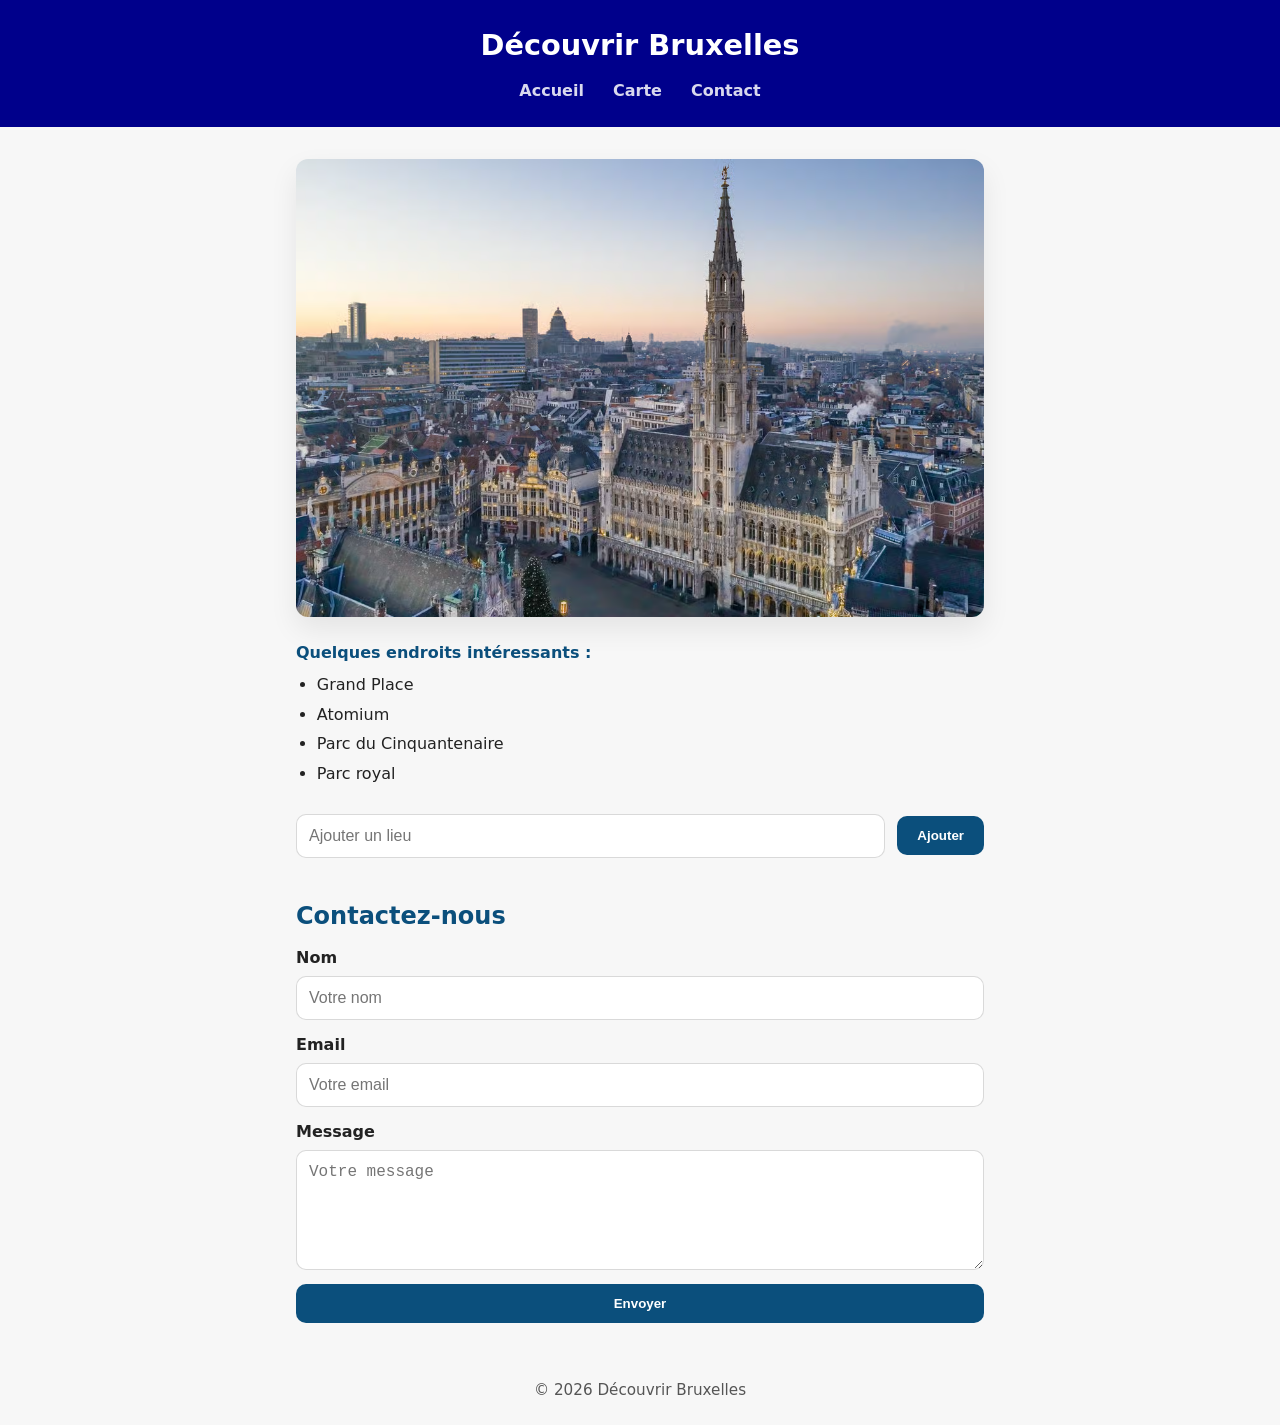
<file: index.html>
<!DOCTYPE html>
<html lang="fr">
<head>
  <meta charset="UTF-8" />
  <meta name="viewport" content="width=device-width, initial-scale=1.0"/>
  <title>Découvrir Bruxelles</title>
  <link rel="stylesheet" href="style.css">
</head>
<body>

  <header>
    <h1>Découvrir Bruxelles</h1>
    <nav>
      <a href="Index.html">Accueil</a>
      <a href="map.html">Carte</a>
      <a href="#contact">Contact</a>
    </nav>
  </header>

  <main>
    <img src="./Images/bruxelles.avif" alt="Vue aérienne de Bruxelles avec l'Hôtel de Ville"
    />

    <p class="label">Quelques endroits intéressants :</p>

    <ul id="liste-lieux">
      <li>Grand Place</li>
      <li>Atomium</li>
      <li>Parc du Cinquantenaire</li>
       <li>Parc royal</li>
    </ul>

    <form class="add-form" id="form-lieu">
      <input type="text" id="input-lieu" placeholder="Ajouter un lieu" />
      <button type="submit">Ajouter</button>
    </form>

    <section class="contact" id="contact">
      <h2>Contactez-nous</h2>
      <form class="contact-form" id="contact-form">
        <label>
          Nom
          <input type="text" id="contact-name" name="name" placeholder="Votre nom" required />
        </label>
        <label>
          Email
          <input type="email" id="contact-email" name="email" placeholder="Votre email" required />
        </label>
        <label>
          Message
          <textarea id="contact-message" name="message" placeholder="Votre message" required></textarea>
        </label>
        <button type="submit">Envoyer</button>
      </form>
    </section>
  </main>

  <footer>
    <p class="copyright">&copy; 2026 Découvrir Bruxelles</p>
  </footer>

  <script src="main.js"></script>
</body>
</html>
</file>
<file: style.css>
/* style.css - styles for Découvrir Bruxelles */

:root {
  --bg: #f7f7f7;
  --text: #222;
  --primary: #0b4f7c;
  --muted: #555;
  --card: white;
  --shadow: rgba(0, 0, 0, 0.08);
}

* {
  box-sizing: border-box;
}

body {
  margin: 0;
  font-family: system-ui, -apple-system, BlinkMacSystemFont, "Segoe UI", sans-serif;
  color: var(--text);
  background: var(--bg);
  line-height: 1.5;
}

header {
  padding: 1.5rem 1rem;
  background: #00008B;
  color: white;
  text-align: center;
}

header h1 {
  margin: 0;
  font-size: 1.8rem;
}

nav {
  margin-top: 0.75rem;
}

nav a {
  color: rgba(255, 255, 255, 0.85);
  text-decoration: none;
  margin: 0 0.75rem;
  font-weight: 600;
}

main {
  max-width: 720px;
  margin: 2rem auto;
  padding: 0 1rem;
}

main img {
  display: block;
  width: 100%;
  height: auto;
  border-radius: 12px;
  box-shadow: 0 12px 28px var(--shadow);
  margin-bottom: 1.5rem;
}

.label {
  font-weight: 700;
  color: var(--primary);
  margin-bottom: 0.5rem;
}

#liste-lieux {
  padding-left: 1.3rem;
  margin: 0 0 1.75rem;
}

#liste-lieux li {
  margin: 0.35rem 0;
}

.add-form {
  display: flex;
  gap: 0.75rem;
  flex-wrap: wrap;
  align-items: center;
  margin-top: 1rem;
}

.add-form input {
  flex: 1;
  padding: 0.75rem;
  border: 1px solid rgba(0,0,0,0.15);
  border-radius: 10px;
  font-size: 1rem;
}

.contact {
  margin-top: 2.5rem;
}

.contact h2 {
  margin: 0 0 0.75rem;
  font-size: 1.5rem;
  color: var(--primary);
}

.contact-form {
  display: grid;
  gap: 0.85rem;
}

.contact-form label {
  display: flex;
  flex-direction: column;
  font-weight: 600;
  gap: 0.35rem;
}

.contact-form input,
.contact-form textarea {
  padding: 0.75rem;
  border: 1px solid rgba(0,0,0,0.15);
  border-radius: 10px;
  font-size: 1rem;
  width: 100%;
}

.contact-form textarea {
  min-height: 120px;
  resize: vertical;
}

.contact-form button {
  align-self: flex-start;
  padding: 0.75rem 1.25rem;
  background: var(--primary);
  border: none;
  border-radius: 10px;
  color: white;
  cursor: pointer;
  font-weight: 600;
}

.contact-form button:hover {
  filter: brightness(1.05);
}

.map {
  margin-top: 2rem;
  height: 450px;
  border-radius: 12px;
  overflow: hidden;
  box-shadow: 0 12px 28px var(--shadow);
}

.add-form button {
  padding: 0.75rem 1.25rem;
  background: var(--primary);
  border: none;
  border-radius: 10px;
  color: white;
  cursor: pointer;
  font-weight: 600;
}

.add-form button:hover {
  filter: brightness(1.05);
}

.search-bar {
  margin-bottom: 0.75rem;
}

.search-bar input {
  width: 100%;
  padding: 0.75rem;
  border-radius: 10px;
  border: 1px solid rgba(0, 0, 0, 0.15);
  font-size: 1rem;
}

footer {
  padding: 1.5rem 1rem;
  text-align: center;
  color: var(--muted);
  font-size: 0.95rem;
}

footer .copyright {
  margin: 0;
}
</file>
